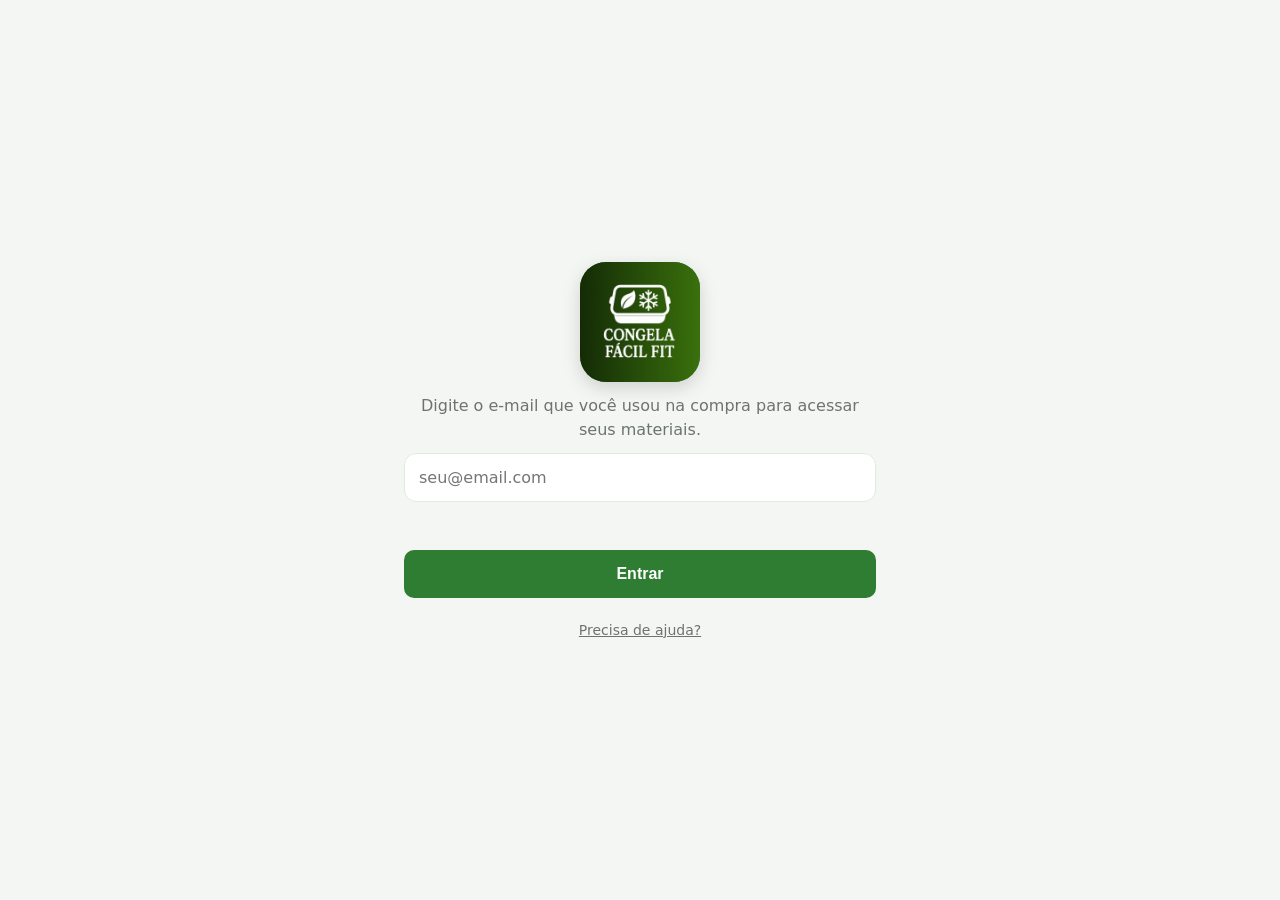
<file: index.html>
<!doctype html>
<html lang="pt-BR">
<head>
  <meta charset="utf-8">
  <meta name="viewport" content="width=device-width, initial-scale=1, viewport-fit=cover">
  <meta name="theme-color" content="#2e7d32">
  <meta name="apple-mobile-web-app-title" content="Congela Fácil">
  <meta name="apple-mobile-web-app-capable" content="yes">
  <meta name="apple-mobile-web-app-status-bar-style" content="black-translucent">
  <title>CONGELA FÁCIL FIT</title>
  <link rel="manifest" href="manifest.json">
  <link rel="apple-touch-icon" href="img/logo.jpg">
  <link rel="icon" href="img/logo.jpg">
  <link rel="stylesheet" href="style.css">
</head>
<body>
  <header class="topbar">
    <a href="#/" class="logo" id="logo"></a>
    <h1 class="topbar-title" id="topbar-title"></h1>
    <button class="icon-btn" id="btn-busca" aria-label="Buscar">
      <svg viewBox="0 0 24 24"><circle cx="11" cy="11" r="7"/><path d="m20 20-3.5-3.5"/></svg>
    </button>
  </header>

  <main id="view"></main>

  <a class="fab" id="fab" target="_blank" rel="noopener" aria-label="Suporte">
    <svg viewBox="0 0 24 24"><path d="M21 12a8 8 0 0 1-11.6 7.1L4 20l1-5A8 8 0 1 1 21 12Z"/></svg>
  </a>

  <nav class="tabbar">
    <a href="#/" data-tab="inicio">
      <svg viewBox="0 0 24 24"><path d="M3 10.5 12 3l9 7.5V20a1 1 0 0 1-1 1h-5v-6H9v6H4a1 1 0 0 1-1-1z"/></svg>
      <span>Início</span>
    </a>
    <a href="#/avisos" data-tab="avisos">
      <svg viewBox="0 0 24 24"><path d="M3 11v2a1 1 0 0 0 1 1h3l6 4V6L7 10H4a1 1 0 0 0-1 1Z"/><path d="M17 9a4 4 0 0 1 0 6M19.5 6.5a8 8 0 0 1 0 11"/></svg>
      <span>Avisos</span>
    </a>
    <a href="#/favoritos" data-tab="favoritos">
      <svg viewBox="0 0 24 24"><path d="m12 3 2.8 5.7 6.2.9-4.5 4.4 1 6.2L12 17.3 6.5 20.2l1-6.2L3 9.6l6.2-.9z"/></svg>
      <span>Favoritos</span>
    </a>
    <a href="#/sobre" data-tab="sobre">
      <svg viewBox="0 0 24 24"><circle cx="12" cy="8" r="4"/><path d="M4 21a8 8 0 0 1 16 0"/></svg>
      <span>Perfil</span>
    </a>
  </nav>

  <script src="config.js"></script>
  <script src="app.js"></script>
</body>
</html>
</file>
<file: style.css>
:root {
  --verde: #2e7d32;
  --fundo: #f4f6f4;
  --card: #ffffff;
  --texto: #1d241e;
  --texto-suave: #6b756c;
  --borda: #e3e8e3;
  --raio: 14px;
  --tabbar-h: 64px;
}

* { box-sizing: border-box; -webkit-tap-highlight-color: transparent; }

html, body { margin: 0; }

body {
  font-family: system-ui, -apple-system, "Segoe UI", Roboto, sans-serif;
  background: var(--fundo);
  color: var(--texto);
  max-width: 520px;
  margin: 0 auto;
  min-height: 100dvh;
  padding-bottom: calc(var(--tabbar-h) + env(safe-area-inset-bottom) + 16px);
}

svg { width: 24px; height: 24px; fill: none; stroke: currentColor; stroke-width: 1.8; stroke-linecap: round; stroke-linejoin: round; }

/* ---------- Topo ---------- */
.topbar {
  position: sticky; top: 0; z-index: 10;
  display: flex; align-items: center; gap: 12px;
  background: var(--verde); color: #fff;
  padding: calc(10px + env(safe-area-inset-top)) 16px 10px;
}
.logo {
  width: 44px; height: 44px; border-radius: 10px; flex-shrink: 0;
  background: #fff center/cover no-repeat;
  display: grid; place-items: center;
  color: var(--verde); font-weight: 800; text-decoration: none;
}
.topbar-title { flex: 1; font-size: 17px; font-weight: 600; margin: 0; white-space: nowrap; overflow: hidden; text-overflow: ellipsis; }
.icon-btn { background: none; border: 0; color: inherit; padding: 8px; cursor: pointer; border-radius: 50%; }
.icon-btn:active { background: rgba(255,255,255,.15); }

/* ---------- Carrossel ---------- */
.carousel { position: relative; margin: 16px; border-radius: var(--raio); overflow: hidden; box-shadow: 0 4px 14px rgba(0,0,0,.12); }
.slides { display: flex; overflow-x: auto; scroll-snap-type: x mandatory; scrollbar-width: none; }
.slides::-webkit-scrollbar { display: none; }
.slide {
  flex: 0 0 100%; scroll-snap-align: start;
  aspect-ratio: 16 / 9;
  display: flex; flex-direction: column; justify-content: center;
  padding: 24px 56px; color: #fff; text-decoration: none;
  background: var(--cor) center/cover no-repeat;
  position: relative;
}
.slide.tem-img::before { content: ""; position: absolute; inset: 0; background: linear-gradient(90deg, rgba(0,0,0,.55), rgba(0,0,0,.1)); }
.slide > * { position: relative; }
.slide strong { font-size: 20px; line-height: 1.2; text-transform: uppercase; letter-spacing: .5px; }
.slide span { margin-top: 8px; font-size: 14px; opacity: .9; }
.car-btn {
  position: absolute; top: 50%; transform: translateY(-50%);
  width: 34px; height: 34px; border-radius: 50%; border: 0;
  background: rgba(255,255,255,.85); color: #333; cursor: pointer;
  display: grid; place-items: center;
}
.car-btn svg { width: 18px; height: 18px; stroke-width: 2.4; }
.car-btn.prev { left: 10px; }
.car-btn.next { right: 10px; }
.dots { position: absolute; bottom: 10px; left: 0; right: 0; display: flex; justify-content: center; gap: 6px; }
.dots i { width: 7px; height: 7px; border-radius: 50%; background: rgba(255,255,255,.5); transition: .2s; }
.dots i.on { background: #fff; width: 18px; border-radius: 4px; }

/* ---------- Grade de categorias ---------- */
.secao-titulo { margin: 20px 16px 10px; font-size: 15px; font-weight: 700; color: var(--texto-suave); text-transform: uppercase; letter-spacing: .6px; }
.grid { display: grid; grid-template-columns: 1fr 1fr; gap: 14px; padding: 0 16px; }
.cat-card {
  background: var(--card); border-radius: var(--raio); overflow: hidden;
  text-decoration: none; color: var(--texto);
  box-shadow: 0 2px 8px rgba(0,0,0,.07);
  transition: transform .15s;
}
.cat-card:active { transform: scale(.97); }
.cat-capa {
  aspect-ratio: 1 / 1;
  background: var(--cor) center/cover no-repeat;
  display: grid; place-items: center; font-size: 56px;
  position: relative;
}
.cat-capa .badge {
  position: absolute; top: 8px; right: 8px;
  background: rgba(0,0,0,.45); color: #fff; font-size: 11px; font-weight: 600;
  padding: 3px 8px; border-radius: 20px;
}
.cat-card p { margin: 0; padding: 12px 8px; text-align: center; font-size: 14px; font-weight: 600; }

/* ---------- Lista de PDFs ---------- */
.lista { display: flex; flex-direction: column; gap: 10px; padding: 0 16px; }
.pdf-item {
  display: flex; align-items: center; gap: 12px;
  background: var(--card); border-radius: 12px; padding: 12px;
  box-shadow: 0 1px 4px rgba(0,0,0,.06);
}
.pdf-icone {
  width: 44px; height: 52px; border-radius: 8px; flex-shrink: 0;
  background: #fdecea; color: #c62828; display: grid; place-items: center;
  font-size: 11px; font-weight: 800;
}
.pdf-info { flex: 1; min-width: 0; text-decoration: none; color: inherit; }
.pdf-info strong { display: block; font-size: 15px; white-space: nowrap; overflow: hidden; text-overflow: ellipsis; }
.pdf-info small { color: var(--texto-suave); font-size: 13px; }
.pdf-item .icon-btn { color: var(--texto-suave); }
.pdf-item .icon-btn.fav { color: #f9a825; }
.pdf-item .icon-btn.fav svg { fill: currentColor; }

.cat-hero {
  margin: 16px; border-radius: var(--raio); padding: 22px 18px;
  background: var(--cor) center/cover no-repeat; color: #fff;
  display: flex; align-items: center; gap: 14px;
}
.cat-hero .emoji { font-size: 40px; }
.cat-hero h2 { margin: 0; font-size: 20px; }
.cat-hero small { opacity: .85; }

.voltar { display: inline-flex; align-items: center; gap: 4px; margin: 12px 16px 0; color: var(--verde); text-decoration: none; font-weight: 600; font-size: 14px; }
.voltar svg { width: 18px; height: 18px; }

.busca { margin: 16px; position: relative; }
.busca input {
  width: 100%; padding: 13px 14px 13px 42px; font-size: 16px;
  border: 1px solid var(--borda); border-radius: 12px; background: var(--card); outline: none;
}
.busca input:focus { border-color: var(--verde); }
.busca svg { position: absolute; left: 12px; top: 50%; transform: translateY(-50%); color: var(--texto-suave); width: 20px; }

.vazio { text-align: center; color: var(--texto-suave); padding: 48px 24px; }
.vazio div { font-size: 44px; margin-bottom: 8px; }

/* ---------- Leitor de PDF ---------- */
.leitor { position: fixed; inset: 0; z-index: 50; background: #222; display: flex; flex-direction: column; max-width: 520px; margin: 0 auto; }
.leitor-topo { display: flex; align-items: center; gap: 8px; background: var(--verde); color: #fff; padding: calc(8px + env(safe-area-inset-top)) 8px 8px; }
.leitor-topo strong { flex: 1; font-size: 15px; white-space: nowrap; overflow: hidden; text-overflow: ellipsis; }
.leitor iframe { flex: 1; border: 0; width: 100%; background: #fff; }

/* ---------- Perfil ---------- */
.card-texto { margin: 16px; background: var(--card); border-radius: var(--raio); padding: 18px; line-height: 1.5; }
.card-texto h2 { margin: 0 0 8px; font-size: 18px; }
.botao { display: inline-block; margin-top: 10px; padding: 11px 18px; border-radius: 10px; background: var(--verde); color: #fff; text-decoration: none; font-weight: 600; border: 0; font-size: 15px; cursor: pointer; }

/* ---------- Botão flutuante ---------- */
.fab {
  position: fixed; z-index: 20;
  right: max(16px, calc(50% - 260px + 16px));
  bottom: calc(var(--tabbar-h) + env(safe-area-inset-bottom) + 16px);
  width: 54px; height: 54px; border-radius: 50%;
  background: var(--verde); color: #fff; display: grid; place-items: center;
  box-shadow: 0 4px 14px rgba(0,0,0,.25);
}

/* ---------- Barra inferior ---------- */
.tabbar {
  position: fixed; bottom: 0; left: 0; right: 0; z-index: 30;
  max-width: 520px; margin: 0 auto;
  display: flex; background: #fff; border-top: 1px solid var(--borda);
  height: calc(var(--tabbar-h) + env(safe-area-inset-bottom));
  padding-bottom: env(safe-area-inset-bottom);
}
.tabbar a {
  flex: 1; display: flex; flex-direction: column; align-items: center; justify-content: center; gap: 3px;
  color: #a0a8a1; text-decoration: none; font-size: 12px;
}
.tabbar a.ativo { color: var(--verde); font-weight: 600; }
.tabbar a.ativo svg { fill: rgba(46,125,50,.15); }

/* ---------- Login ---------- */
body.deslogado .topbar, body.deslogado .tabbar, body.deslogado .fab { display: none; }
body.deslogado { padding-bottom: 0; }
.login {
  min-height: 100dvh; display: flex; flex-direction: column; justify-content: center; align-items: center;
  gap: 12px; padding: 32px 24px; text-align: center;
}
.login-logo {
  width: 120px; height: 120px; border-radius: 26px; overflow: hidden; background: var(--verde) center/cover no-repeat;
  color: #fff; font-size: 28px; font-weight: 800; display: grid; place-items: center;
  box-shadow: 0 6px 18px rgba(0,0,0,.15);
}
.login-logo img { width: 100%; height: 100%; object-fit: cover; display: block; }
.login h2 { margin: 6px 0 0; font-size: 22px; }
.login p { margin: 0; color: var(--texto-suave); line-height: 1.45; }
.login input, .campo {
  width: 100%; padding: 14px; font-size: 16px; font-family: inherit;
  border: 1px solid var(--borda); border-radius: 12px; background: var(--card); outline: none;
}
.login input:focus, .campo:focus { border-color: var(--verde); }
.login .botao { width: 100%; }
.erro { color: #c62828 !important; font-size: 14px; min-height: 1em; }

/* ---------- Bloqueados ---------- */
.cat-card.bloqueado .cat-capa { filter: grayscale(.85) brightness(.85); }
.cat-card.bloqueado p { color: var(--texto-suave); }
.badge.cadeado { display: inline-flex; align-items: center; gap: 4px; background: rgba(0,0,0,.7); }
.badge.cadeado svg { width: 12px; height: 12px; stroke-width: 2.4; }
.cat-hero.tem-img { min-height: 140px; position: relative; align-items: flex-end; }
.cat-hero.tem-img::before { content: ""; position: absolute; inset: 0; border-radius: inherit; background: linear-gradient(0deg, rgba(0,0,0,.65), transparent); }
.cat-hero > * { position: relative; }
.bloqueio { text-align: center; }
.bloqueio-icone { width: 56px; height: 56px; margin: 0 auto 8px; border-radius: 50%; background: #fff3e0; color: #e65100; display: grid; place-items: center; }

.botao.grande { display: block; width: 100%; padding: 15px; font-size: 16px; text-align: center; }
.botao.secundario { background: #eef2ee; color: var(--texto); margin-left: 6px; }
.botao:disabled { opacity: .6; }
.link-suave { display: block; margin-top: 12px; color: var(--texto-suave); font-size: 14px; }
.texto-suave { color: var(--texto-suave); margin-top: 0; }

/* ---------- Avisos ---------- */
.aviso { background: var(--card); border-radius: 12px; padding: 16px; box-shadow: 0 1px 4px rgba(0,0,0,.06); }
.aviso.fixado { border-left: 4px solid var(--verde); }
.aviso-tag { font-size: 12px; font-weight: 600; color: var(--verde); }
.aviso h3 { margin: 4px 0 2px; font-size: 16px; }
.aviso time { font-size: 12px; color: var(--texto-suave); }
.aviso p { margin: 10px 0 0; line-height: 1.5; white-space: pre-line; }
.aviso .botao { margin-top: 12px; }
.tabbar a { position: relative; }
.tabbar a.novo::after {
  content: ""; position: absolute; top: 9px; left: calc(50% + 8px);
  width: 9px; height: 9px; border-radius: 50%; background: #e53935; border: 2px solid #fff;
}

/* Estrela de favorito no card */
.cat-wrap { position: relative; }
.cat-wrap .cat-card { display: block; height: 100%; }
.card-fav {
  position: absolute; top: 8px; left: 8px; z-index: 2;
  width: 32px; height: 32px; border-radius: 50%; border: 0; cursor: pointer;
  background: rgba(255,255,255,.9); color: #9e9e9e; display: grid; place-items: center;
}
.card-fav svg { width: 18px; height: 18px; }
.card-fav.fav { color: #f9a825; }
.card-fav.fav svg { fill: currentColor; }

/* Setas do carrossel: só aparecem ao passar o mouse; no celular desliza com o dedo */
.car-btn { opacity: 0; transition: opacity .2s; }
.carousel:hover .car-btn { opacity: 1; }
@media (hover: none) { .car-btn { display: none; } }

.pdf-icone.planilha { background: #e8f5e9; color: #1b5e20; }

/* ---------- Tutorial de instalação (Perfil) ---------- */
.tutorial h3 { margin: 18px 0 4px; font-size: 16px; }
.tutorial p { margin: 4px 0; }
.tutorial figure { margin: 12px 0 0; }
.tutorial img { display: block; width: 100%; border-radius: 12px; border: 1px solid var(--borda); }
.tutorial figcaption { font-size: 14px; color: var(--texto-suave); margin-top: 6px; }
.tutorial-fim { margin-top: 18px !important; font-weight: 600; color: var(--verde); }
</file>
